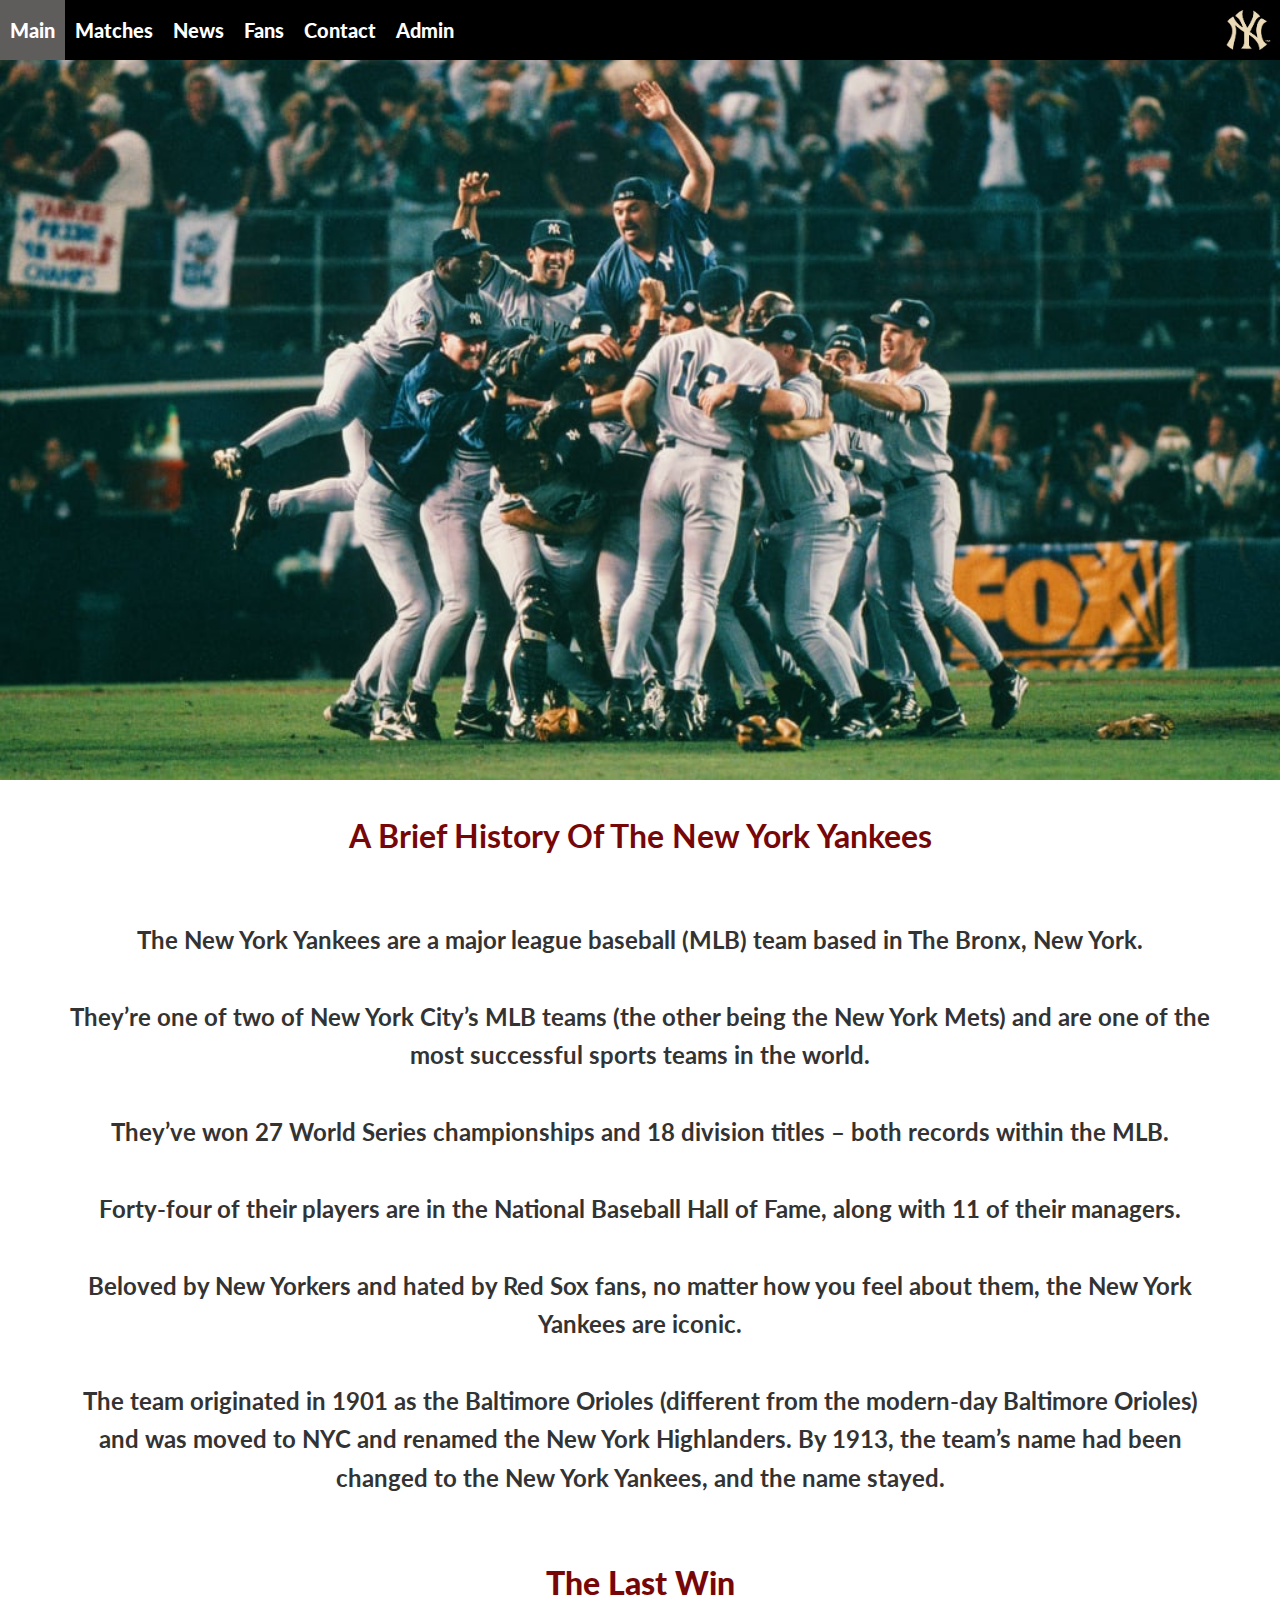
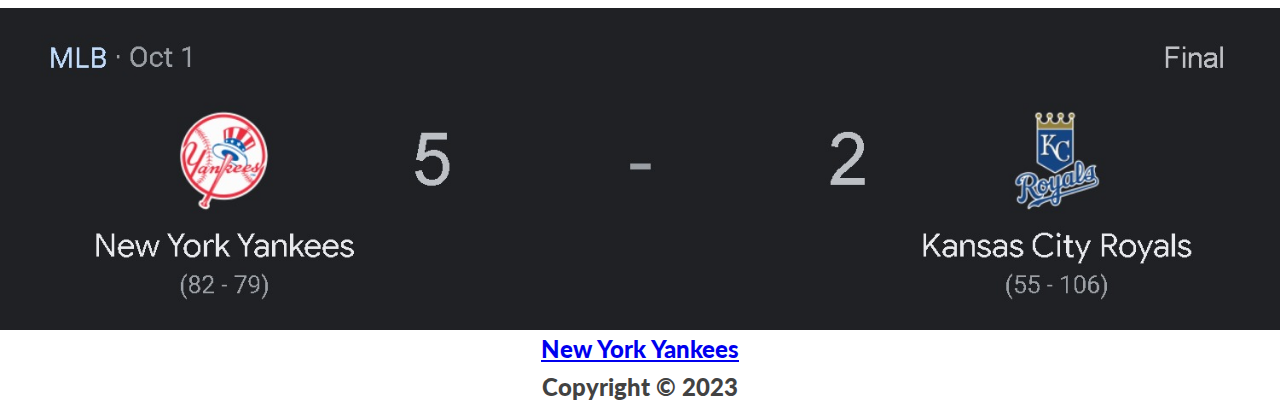
<file: index.html>
<!DOCTYPE html>
<html lang="en">

<head>
    <meta charset="UTF-8">
    <meta name="viewport" content="width=device-width, initial-scale=1.0">
    <link rel="stylesheet" href="css/style.css">
    <title>New York Yankees</title>
</head>

<body>
    <header>
    <!-- Navigation Bar -->
    <div id="container">
        <input type="checkbox" id="toggle">
        <nav>
            <label class="navbar-toggler" for="toggle">
                <span class="bar"></span>
                <span class="bar"></span>
                <span class="bar"></span>
              </label>
            <ul class="nav-list">
                <li><a href="index.html" class='active-page'>Main</a></li>
                <li>
                    <a href="#">Matches</a>
                    <ul class="nav-sublist">
                        <li><a href="calendar_of_matches.html">Calendar of matches</a></li>
                        <li><a href="next_game.html">Next game</a></li>
                        <li><a href="raiting.html">Raiting</a></li>
                    </ul>
                </li>
                <li><a href="news.html">News</a></li>
                <li><a href="fans.html">Fans</a></li>
                <li><a href="contact.html">Contact</a></li>
                <li><a href="admin.html">Admin</a></li>
            </ul>
            <img src="images/logo.png" alt="NY">
        </nav>
    </div>
    </header>
        <!-- Main Content -->
        <main>
            <div class="main_img">
                <img src="images/main.jpg" alt="NY">
            </div>
            <div>
                <h1>A Brief History Of The New York Yankees</h1>
                <p>
                    <b>The New York Yankees are a major league baseball (MLB)
                        team based in The Bronx, New York.
                        <br><br>They’re one of two of New York City’s MLB teams
                        (the other being the New York Mets) and are one of the
                        most successful sports teams in the world.
                        <br><br>They’ve won 27 World Series championships and 18
                        division titles – both records within the MLB.
                        <br><br>Forty-four of their players are in the National
                        Baseball Hall of Fame, along with 11 of their managers.
                        <br><br>Beloved by New Yorkers and hated by Red Sox
                        fans, no matter how you feel about them, the New York
                        Yankees are iconic.
                        <br><br>The team originated in 1901 as the Baltimore
                        Orioles (different from the modern-day Baltimore
                        Orioles) and was moved to NYC and renamed the New York
                        Highlanders. By 1913, the team’s name had been changed
                        to the New York Yankees, and the name stayed.
                        <b>
                </p>
            </div>
            <h1>The Last Win</h1>
            <div class="win_img" href="index.html">
                <img src="images/last_win.jpeg" alt="LAST WIN">
            </div>
    </nav>
    </div>
    </main>
    <!-- Footer -->
    <footer>
        <p><a href="https://www.mlb.com/yankees">New York Yankees</a></p>
        <p>Copyright &copy; 2023</a></p>
    </footer>
</body>

</html>
</file>
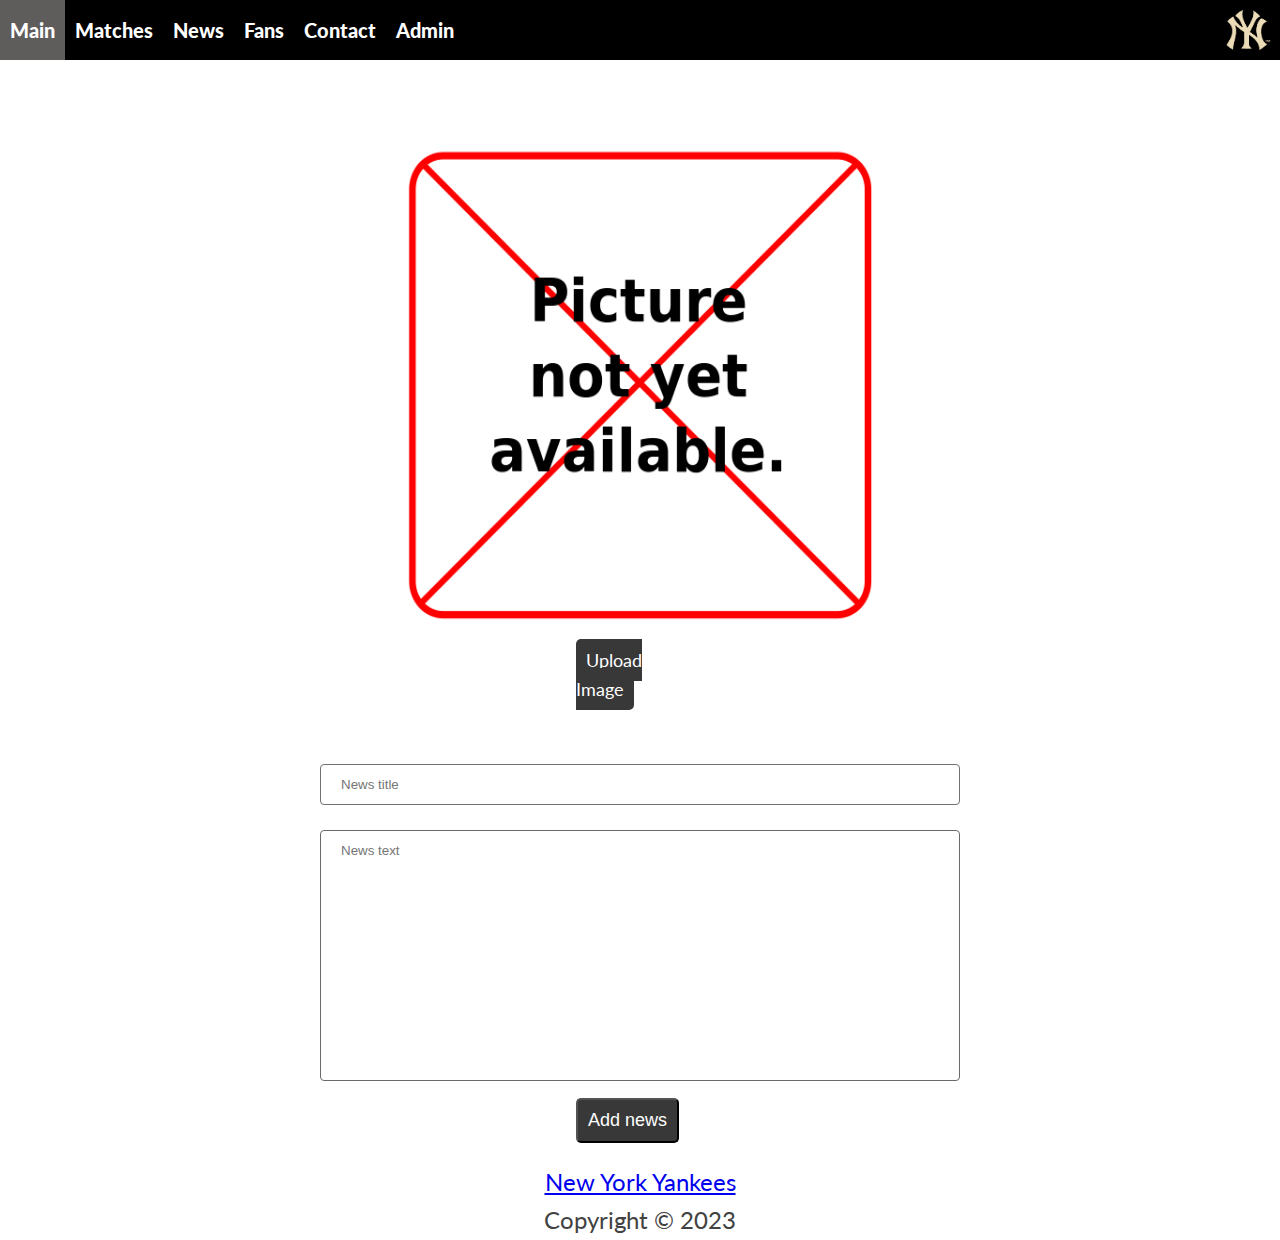
<file: admin.html>
<!DOCTYPE html>
<html lang="en">

  <head>
      <meta charset="UTF-8">
      <meta name="viewport" content="width=device-width, initial-scale=1.0">
      <link rel="stylesheet" href="css/style.css">
      <script src="https://code.jquery.com/jquery-3.6.4.min.js"></script>
      <title>New York Yankees</title>
  </head>

  <body>
    <header>
        <!-- Navigation Bar -->
        <div id="container">
            <input type="checkbox" id="toggle">
            <nav>
                <label class="navbar-toggler" for="toggle">
                    <span class="bar"></span>
                    <span class="bar"></span>
                    <span class="bar"></span>
                  </label>
                <ul class="nav-list">
                    <li><a href="index.html">Main</a></li>
                    <li>
                        <a href="#">Matches</a>
                        <ul class="nav-sublist">
                            <li><a href="calendar_of_matches.html">Calendar of matches</a></li>
                            <li><a href="next_game.html">Next game</a></li>
                            <li><a href="raiting.html">Raiting</a></li>
                        </ul>
                    </li>
                    <li><a href="news.html">News</a></li>
                    <li><a href="fans.html">Fans</a></li>
                    <li><a href="contact.html">Contact</a></li>
                    <li><a href="admin.html" class='active-page'>Admin</a></li>
                </ul>
                <img src="images/logo.png" alt="NY">
            </nav>
        </div>
        </header>
          <!-- Main Content -->
        <main style="padding-top: 20px;">
            <article id="article1" class="fan-text"></article>
            <section class="addImage">
              <div>
                <input type="file" accept="image/jpeg, image/png, image/jpg" name="image" id="image-input" onchange="loadFile(event)" style="display: none;">
                <p><img id="output" style="width:500px; height:500px;"></p>
                <div class="center"><label class="button" for="image-input" style="cursor: pointer;">Upload Image</label></div>
              </div>
            </section>
            <section class="addImage">
              <div style="max-width: 50%;">
                <input id="news_title" type="text" placeholder="News title" rows="15" cols="95"><br><br>
                <textarea id="news_text" rows="15" cols="95" placeholder="News text"></textarea>
                <div class="center"><input id="btn" class="button" type="submit" value="Add news"></div>
              </div>
            </section>
        </main>
    <!-- Footer -->
    <footer>
        <p><a href="https://www.mlb.com/yankees">New York Yankees</a></p>
        <p>Copyright &copy; 2023</a></p>
    </footer>
    <!-- JavaScript code -->
    <script src="js/admin.js"></script>
  </body>

</html>
</file>
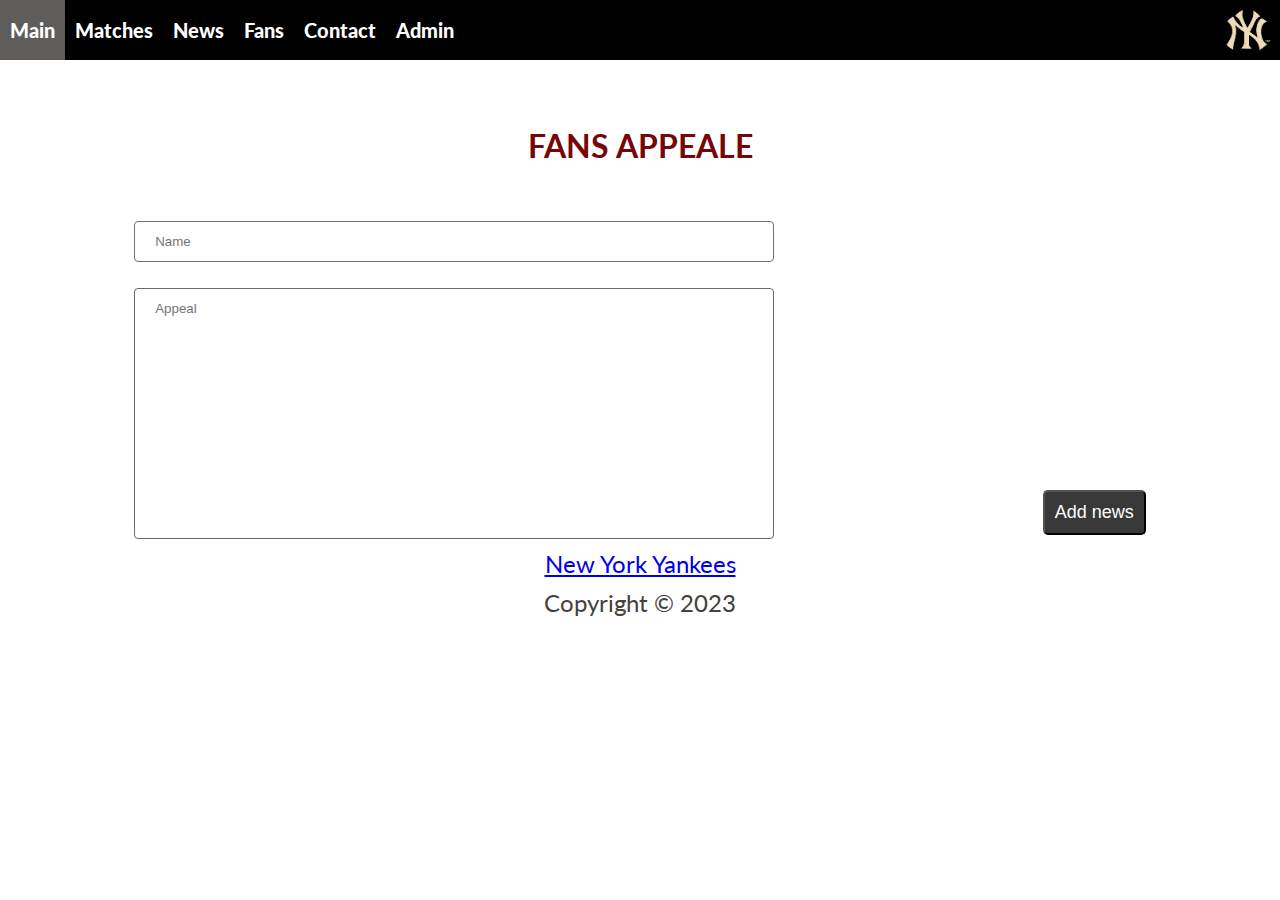
<file: fans.html>
<!DOCTYPE html>
<html lang="en">

  <head>
      <meta charset="UTF-8">
      <meta name="viewport" content="width=device-width, initial-scale=1.0">
      <link rel="stylesheet" href="css/style.css">
      <script src="https://code.jquery.com/jquery-3.6.4.min.js"></script>
      <title>New York Yankees</title>
  </head>

  <body>
    <header>
        <!-- Navigation Bar -->
        <div id="container">
            <input type="checkbox" id="toggle">
            <nav>
                <label class="navbar-toggler" for="toggle">
                    <span class="bar"></span>
                    <span class="bar"></span>
                    <span class="bar"></span>
                  </label>
                <ul class="nav-list">
                    <li><a href="index.html">Main</a></li>
                    <li>
                        <a href="#">Matches</a>
                        <ul class="nav-sublist">
                            <li><a href="calendar_of_matches.html">Calendar of matches</a></li>
                            <li><a href="next_game.html">Next game</a></li>
                            <li><a href="raiting.html">Raiting</a></li>
                        </ul>
                    </li>
                    <li><a href="news.html">News</a></li>
                    <li><a href="fans.html" class='active-page'>Fans</a></li>
                    <li><a href="contact.html">Contact</a></li>
                    <li><a href="admin.html">Admin</a></li>
                </ul>
                <img src="images/logo.png" alt="NY">
            </nav>
        </div>
        </header>
          <!-- Main Content -->
        <main style="padding-top: 120px;">
            <div><h1 class="fan-appeal">FANS APPEALE</h1></div>
            <article id="article1" class="fan-text"></article>
            <section class="addImage">
            <div style="max-width: 50%;">
                <input type="text" id="name" name="fname" placeholder="Name" rows="15" cols="95"><br><br>
                <textarea id="fans_input" rows="15" cols="95" placeholder="Appeal"></textarea>
            </div>
            <div><input id="btn" class="button" type="submit" value="Add news"></div>
            </section>
        </main>
    <!-- Footer -->
    <footer>
        <p><a href="https://www.mlb.com/yankees">New York Yankees</a></p>
        <p>Copyright &copy; 2023</a></p>
    </footer>

    <!-- JavaScript code -->
    <script src="js/fans.js"></script>
  </body>

</html>
</file>
<file: css/style.css>
@import url('https://fonts.googleapis.com/css2?family=Lato:wght@300&display=swap');

* {
  box-sizing: initial;
  margin: 0;
  padding: 0;
}

body {
  color: #333;
  line-height: 1.6;
  font-family: 'Lato', sans-serif;
}

h1 {
  color: #770707;
  font-weight: bolder;
  text-align: center;
}

p {
  margin: 60px;
  background-color: #ffffff;
  font-size: 150%;
  text-align: center;
}

#container {
  margin: 0 auto;
  }

footer p {
  margin: 0;
  color: #424242;
  font-size: 150%;
  text-align: center;
}

img {
  float: right;
  margin: 8px;
  width: 50px;
  height: auto;
}

.main_img img {
  margin: auto;
  margin-top: 60px;
  margin-bottom: 30px;
  width: 100%;
  height: auto;
}

.win_img img {
  margin: auto;
  width: 100%;
  height: auto;
}

nav {
  display: flex;
  position: fixed;
  justify-content: space-between;
  z-index: 2;
  background-color: #000000;
  width: 100%;
  height: 60px;
  }
nav .nav-list {
  display: flex;
  list-style: none;
}
nav .nav-list li {
  background-color: #000000a2;
  list-style: none;
}
nav a {
  display: block;
  padding: 0 10px;
  color: #fff;
  font-weight: 900;
  font-size: 20px;
  line-height: 60px;
  text-decoration: solid;
}
    nav .nav-list a:hover {
  transition-duration: 0.9s;
  background-color: #5f5c5c;
}
    .nav-sublist {
  display: none;
  position: absolute;
  top: 60px;
}
nav ul li:hover > ul {
  display: inherit;
}
nav ul ul li {
  position: relative;
  width: 170px;
}

@media screen and (max-width: 1200px) {
  .name {
    position: absolute;
    top: 10%;
    right: 10%;
    font-weight: 900;
    font-size: 50px;
  }
}
@media screen and (max-width: 780px) {
  .name {
    position: absolute;
    top: 10%;
    right: 10%;
    font-weight: 900;
    font-size: 30px;
  }
}
@media screen and (max-width: 530px) {
  .name {
    position: absolute;
    top: 8%;
    right: 4%;
    font-weight: 900;
    font-size: 25px;
  }
  nav .nav-list{
    display: grid;
    position: absolute;
    top: 60px;
    left: 0;
    transform: translateY(-120%);
    z-index: -1;
    width: 100%;
  }
  nav .navbar-toggler {
    display: grid !important;
  }
  .nav-list li a + .nav-sublist {
    position: inherit;
  }
  nav ul ul li {
    width: 100%;
    font-size: medium;
  }
}

nav .navbar-toggler {
  display: none;
  cursor: pointer;
  margin: 10px -10px 0 0;
  height: min-content;
}

nav .navbar-toggler .bar {
  transition: .7s;
  margin-bottom: 10px;
  border-radius: 10%;
  background: #ffffff;
  width: 40px;
  height: 5px;
}

#toggle {
  display: none;
}

input:checked ~ nav .nav-list {
  transform: translateY(0);
}

input:checked ~ nav .navbar-toggler {
  margin-top: 30px;
}

input:checked ~ nav .navbar-toggler .bar:nth-child(1) {
  position: absolute;
  transform: rotate(180deg);
}

input:checked ~ nav .navbar-toggler .bar:nth-child(2) {
  display: none;
}

input:checked ~ nav .navbar-toggler .bar:nth-child(3) {
  transform: rotate(-180deg);
}

.cards_with_news{
  display: flex;
  flex-wrap: wrap;
  justify-content: space-between;
}

.card {
  transition: 0.3s;
  margin: 2rem;
  box-shadow: 0 4px 8px 0 rgba(0,0,0,0.2);
  width: 28%;
}
.card img{
  margin: auto
}

.card:hover {
  box-shadow: 0 8px 16px 0 rgba(0,0,0,0.2);
}

.card-container {
  padding: 2px 16px;
}

.img-news img{
    margin: auto;
    width: 100%;
    height: auto;
}

.cloud {
	position: relative;
	width: 100px;
	height: 100px;
}

.fcloud01 {
	top: 100px;
	z-index: 100;
	animation: drift 5s linear infinite;
	background-color: rgb(143, 143, 143);
}

.fcloud02 {
	top: 180px;
	z-index: 500;
	animation: drift 6s 2s linear infinite both;
	background-color: rgb(82, 82, 82);
}

.adminimg{
  max-width: 49%;
}
.addImage{
  display: flex;
  justify-content: space-around;
  align-items: flex-end;
  margin-top: 50px;
}
.button {
  transition-duration: 0.3s;
  margin-bottom: 10px;
  border-radius: 5px;
  background-color: #383838;
  padding: 10px;
  color: white;
  font-size: large;
}
@keyframes example {
  from {top: 100px;}
  to {top: 0px;}
}
nav li a.active{
  background:#a5a5a5;
}
.button:hover {
  box-shadow: 0 2px 2px 0 rgba(0, 0, 0, 0.5);
  background-color: #070707;
  color: white;
}
input[type=text], select {
  display: inline-block;
  box-sizing: border-box;
  border: 1px solid #727272;
  border-radius: 4px;
  padding: 12px 20px;
  width: 100%;
}
textarea, select {
  display: inline-block;
  box-sizing: border-box;
  border: 1px solid #6a6a6a;
  border-radius: 4px;
  padding: 12px 20px;
  width: 100%;
  resize: none;
  font-family: "Open Sans", sans-serif;
}
.add_news{
  text-align: center;
}

.fan-appeal{
  text-align: center;
}

.fan-text{
  margin: 2% 5% ;
}

.redBorder{
  border: 3px solid;
  border-color: red;
}

.center {
  margin: auto;
  padding: 10px;
  width: 20%;
}
</file>
